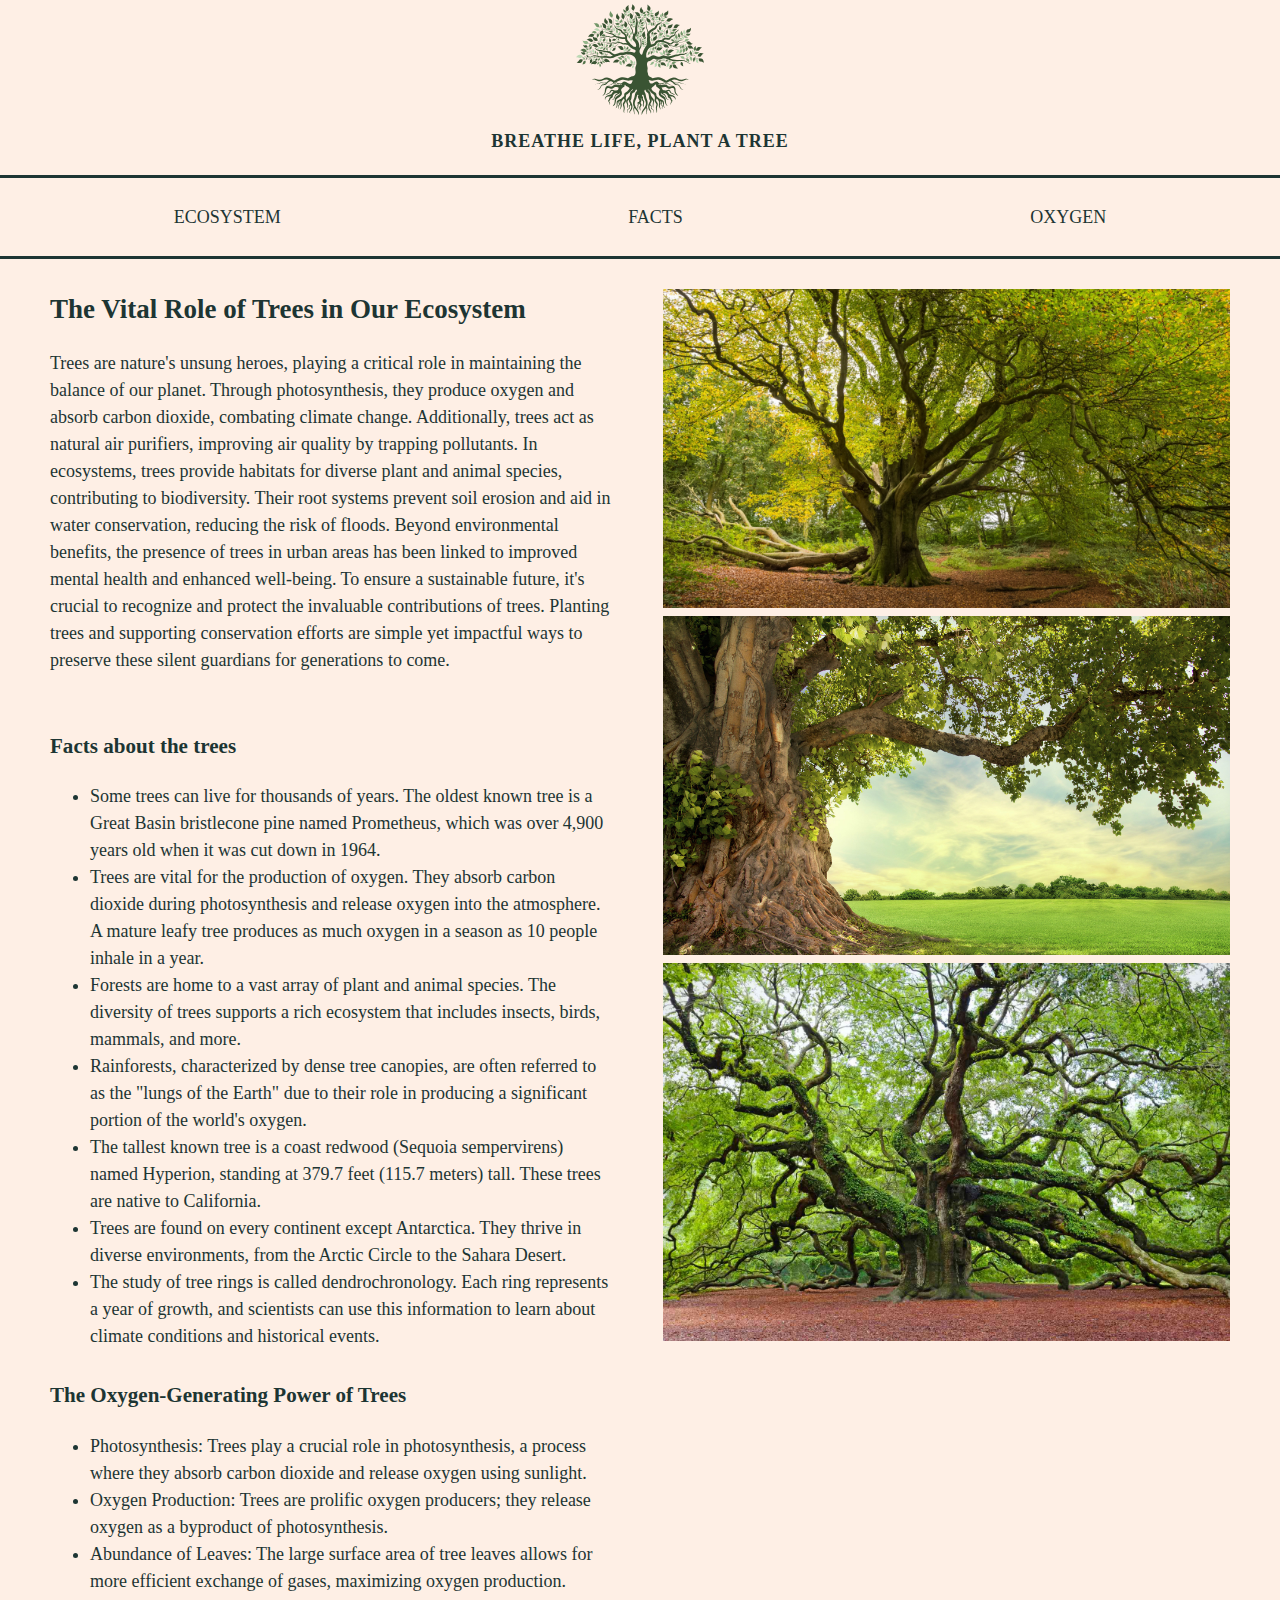
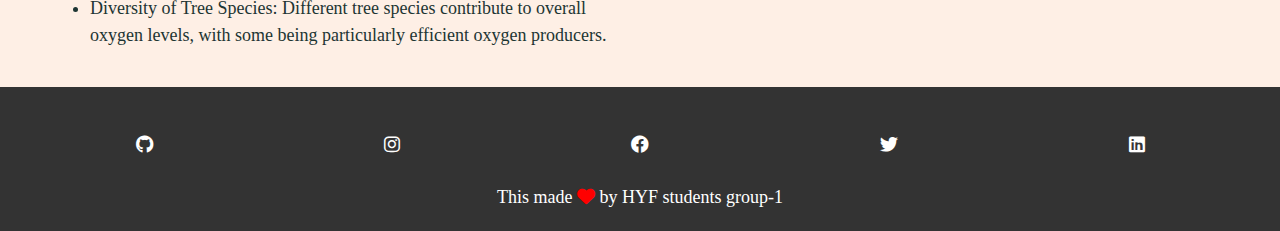
<file: index.html>
<!DOCTYPE html>
<html lang="en">
  <head>
    <meta charset="UTF-8" />
    <link rel="icon" type="image/svg+xml" href="./client/assets/favicon.ico" />
    <meta name="viewport" content="width=device-width, initial-scale=1.0" />
    <title>All About Trees</title>
    <meta name="description" content="a short introduction to trees" />
    <meta name="author" content="Team HYF" />
    <meta http-equiv="X-UA-Compatible" content="IE=edge" />
    <!-- Include the appropriate font-awesome CDN for the icons -->
    <link
      rel="stylesheet"
      href="https://cdnjs.cloudflare.com/ajax/libs/font-awesome/6.0.0/css/all.min.css"
    />
    <!-- Include your custom stylesheets -->
    <link href="./styles/something.css" rel="stylesheet" />
    <!-- Add any other stylesheets if needed -->
  </head>

  <body>
    <header class="centered-items">
      <img class="tree-logo" src="./public/img/logo.svg" alt="a tree" />
      <h1>Breathe life, Plant a tree</h1>
    </header>

    <nav class="bottom-divider">
      <div class="spaced-items">
        <a href="#ecosystem">Ecosystem</a>
        <a href="#facts">Facts</a>
        <a href="#oxygen">Oxygen</a>
      </div>
    </nav>

    <div class="container">
      <div class="text-block">
        <h2 class="ecosystem">The Vital Role of Trees in Our Ecosystem</h2>
        <p>
          Trees are nature's unsung heroes, playing a critical role in
          maintaining the balance of our planet. Through photosynthesis, they
          produce oxygen and absorb carbon dioxide, combating climate change.
          Additionally, trees act as natural air purifiers, improving air
          quality by trapping pollutants. In ecosystems, trees provide habitats
          for diverse plant and animal species, contributing to biodiversity.
          Their root systems prevent soil erosion and aid in water conservation,
          reducing the risk of floods. Beyond environmental benefits, the
          presence of trees in urban areas has been linked to improved mental
          health and enhanced well-being. To ensure a sustainable future, it's
          crucial to recognize and protect the invaluable contributions of
          trees. Planting trees and supporting conservation efforts are simple
          yet impactful ways to preserve these silent guardians for generations
          to come.
        </p>
        <br />
        <h3 class="facts">Facts about the trees</h3>
        <ul>
          <li>
            Some trees can live for thousands of years. The oldest known tree is
            a Great Basin bristlecone pine named Prometheus, which was over
            4,900 years old when it was cut down in 1964.
          </li>
          <li>
            Trees are vital for the production of oxygen. They absorb carbon
            dioxide during photosynthesis and release oxygen into the
            atmosphere. A mature leafy tree produces as much oxygen in a season
            as 10 people inhale in a year.
          </li>
          <li>
            Forests are home to a vast array of plant and animal species. The
            diversity of trees supports a rich ecosystem that includes insects,
            birds, mammals, and more.
          </li>
          <li>
            Rainforests, characterized by dense tree canopies, are often
            referred to as the "lungs of the Earth" due to their role in
            producing a significant portion of the world's oxygen.
          </li>
          <li>
            The tallest known tree is a coast redwood (Sequoia sempervirens)
            named Hyperion, standing at 379.7 feet (115.7 meters) tall. These
            trees are native to California.
          </li>
          <li>
            Trees are found on every continent except Antarctica. They thrive in
            diverse environments, from the Arctic Circle to the Sahara Desert.
          </li>
          <li>
            The study of tree rings is called dendrochronology. Each ring
            represents a year of growth, and scientists can use this information
            to learn about climate conditions and historical events.
          </li>
        </ul>
        <h3 class="oxygen">The Oxygen-Generating Power of Trees</h3>
        <ul>
          <li>
            Photosynthesis: Trees play a crucial role in photosynthesis, a
            process where they absorb carbon dioxide and release oxygen using
            sunlight.
          </li>
          <li>
            Oxygen Production: Trees are prolific oxygen producers; they release
            oxygen as a byproduct of photosynthesis.
          </li>
          <li>
            Abundance of Leaves: The large surface area of tree leaves allows
            for more efficient exchange of gases, maximizing oxygen production.
          </li>
          <li>
            Diversity of Tree Species: Different tree species contribute to
            overall oxygen levels, with some being particularly efficient oxygen
            producers.
          </li>
        </ul>
      </div>
      <div>
        <img src="./public/img/trees.jpeg" alt="trees" />
        <img src="./public/img/tree-2.jpeg" alt="tree" />
        <img src="./public/img/tree-3.jpeg" alt="nature" />
      </div>
    </div>

    <footer class="footer">
      <div class="footer-links spaced-items">
        <a href="#"><i class="fab fa-github"></i></a>
        <a href="#"><i class="fab fa-instagram"></i></a>
        <a href="#"><i class="fab fa-facebook"></i></a>
        <a href="#"><i class="fab fa-twitter"></i></a>
        <a href="#"><i class="fab fa-linkedin"></i></a>
      </div>
      <div class="footer-copyright">
        This made <i class="fas fa-heart"></i> by HYF students group-1
      </div>
    </footer>
  </body>
</html>
</file>
<file: styles/something.css>
/* Reset some default styles for better consistency */
body,
h1,
h2,
p,
a {
  margin: 0;
  padding: 0;
}

/* Global Styles */
body {
  background-color: #feefe5;
  font-size: 18px;
  line-height: 1.5;
  color: #1d3533;
}

a {
  color: #1d3533;
  text-transform: uppercase;
  text-decoration: none;
}

/* Header Styles */
header {
  margin-bottom: 20px;
}

/* Image Styles */
img {
  max-width: 100%;
}

/* Container Styles */
.container {
  margin: 30px 50px 20px;
  display: flex;
  flex-direction: row;
  justify-content: space-between;
  gap: 50px;
}

/* Heading Styles */
h1 {
  text-transform: uppercase;
  letter-spacing: 1px;
  font-size: 18px;
}

h2 {
  margin-bottom: 20px;
}

h3 {
  margin-top: 30px;
}

/* Special Words Styling */
.fascinating-words {
  font-family: fantasy;
}

/* Logo Styles */
.tree-logo {
  width: 10%;
  height: 10%;
}

/* Centered Items Styles */
.centered-items {
  display: flex;
  flex-direction: column;
  justify-content: center;
  align-items: center;
}

/* Bottom Divider Styles */
.bottom-divider {
  border-style: solid none;
}

/* Spaced Items Styles */
.spaced-items {
  display: flex;
  flex-direction: row;
  align-content: center;
  justify-content: space-around;
  padding-top: 2%;
  padding-bottom: 2%;
}

/* Footer Styles */
.footer {
  background-color: #333;
  color: #fff;
  padding: 20px;
  text-align: center;
}

/* Footer Links Styles */
.footer-links a {
  color: #fff;
  text-decoration: none;
  margin: 0 10px;
}

/* Footer Copyright Styles */
.footer-copyright i {
  color: #f00;
}

/* Optional: Style the heart icon with animation on hover */
.footer-copyright i:hover {
  transform: scale(1.2);
  transition: transform 0.3s ease;
}
</file>
